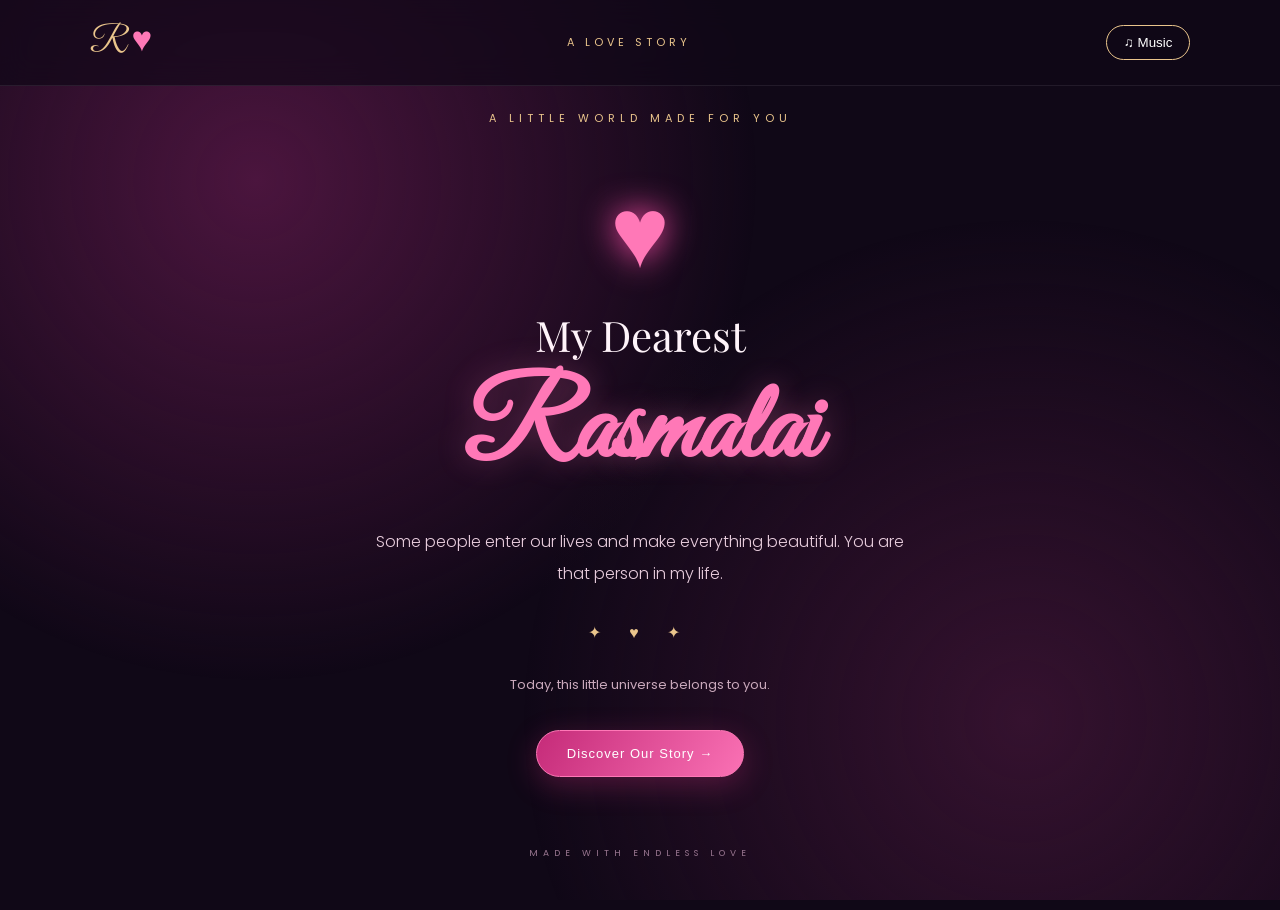
<file: index.html>
<!DOCTYPE html>
<html lang="en">

<head>
<meta charset="UTF-8">
<meta name="viewport" content="width=device-width, initial-scale=1.0">

<title>For My Rasmalai ❤️</title>

<link rel="preconnect" href="https://fonts.googleapis.com">
<link rel="preconnect" href="https://fonts.gstatic.com" crossorigin>

<link href="https://fonts.googleapis.com/css2?family=Great+Vibes&family=Playfair+Display:wght@400;600;700&family=Poppins:wght@300;400;500;600;700&display=swap" rel="stylesheet">

<link rel="stylesheet" href="style.css">

</head>

<body>

<div class="background-glow"></div>
<div id="particles"></div>

<!-- NAVIGATION -->

<nav class="navbar">

    <div class="logo">R <span>♥</span></div>

    <div class="nav-text">A LOVE STORY</div>

    <button class="music-btn" onclick="toggleMusic()" id="musicBtn">
        ♫ Music
    </button>

</nav>


<!-- SCREEN 1: WELCOME -->

<section class="page active" id="page1">

    <div class="hero">

        <span class="top-label">A LITTLE WORLD MADE FOR YOU</span>

        <div class="main-heart">♥</div>

        <h1>My Dearest</h1>

        <h2 class="script-title">Rasmalai</h2>

        <p class="hero-description">
            Some people enter our lives and make
            everything beautiful.
            You are that person in my life.
        </p>

        <div class="divider">✦ ♥ ✦</div>

        <p class="small-caption">
            Today, this little universe belongs to you.
        </p>

        <button class="primary-btn" onclick="goTo(2)">
            Discover Our Story <span>→</span>
        </button>

        <div class="scroll-text">
            MADE WITH ENDLESS LOVE
        </div>

    </div>

</section>


<!-- SCREEN 2: LOVE STORY -->

<section class="page" id="page2">

    <div class="section-container">

        <span class="top-label">OUR JOURNEY</span>

        <h1 class="section-title">A Story Written By Heart</h1>

        <p class="section-description">
            Three dates. Countless feelings.
            One beautiful love story.
        </p>


        <div class="timeline">

            <div class="timeline-item">

                <div class="timeline-icon">💌</div>

                <div class="timeline-card">

                    <span class="date">03 MAY</span>

                    <h2>The Beginning</h2>

                    <h3>The Day I Proposed You ❤️</h3>

                    <p>
                        3 May...
                        A day when I gathered all my courage
                        and expressed what my heart
                        had been feeling.
                        I asked you to be a part of my life.
                    </p>

                    <div class="memory-quote">
                        "That was the day I told my heart's
                        biggest secret to you."
                    </div>

                </div>

            </div>


            <div class="timeline-item">

                <div class="timeline-icon">💍</div>

                <div class="timeline-card">

                    <span class="date">07 MAY</span>

                    <h2>The Most Beautiful YES</h2>

                    <h3>The Day You Accepted Me 🥹</h3>

                    <p>
                        7 May...
                        The day you accepted my love.
                        A simple YES became one of
                        the most beautiful moments
                        of my entire life.
                    </p>

                    <div class="memory-quote">
                        "Your YES became my favourite
                        word in the whole world."
                    </div>

                </div>

            </div>


            <div class="timeline-item">

                <div class="timeline-icon">🌹</div>

                <div class="timeline-card">

                    <span class="date">30 AUGUST</span>

                    <h2>A Day To Remember</h2>

                    <h3>Our Special Day ❤️</h3>

                    <p>
                        30 August...
                        A date that will always have
                        a special place in my heart.
                        Some memories are too precious
                        to be explained in words.
                    </p>

                    <div class="memory-quote">
                        "Some dates are not just dates.
                        They are emotions."
                    </div>

                </div>

            </div>

        </div>

        <button class="primary-btn" onclick="goTo(3)">
            Continue Our Story →
        </button>

    </div>

</section>


<!-- SCREEN 3: SPECIAL MESSAGE -->

<section class="page" id="page3">

    <div class="message-container">

        <span class="top-label">FROM MY HEART</span>

        <h1 class="script-title">My Rasmalai</h1>

        <div class="ornament">♡</div>

        <div class="letter">

            <p>My Dearest Rasmalai,</p>

            <p>
                Pata hai, jab maine tumhe 3 May ko
                propose kiya tha, tab mujhe nahi pata tha
                ki meri zindagi ka sabse khoobsurat
                safar shuru hone wala hai.
            </p>

            <p>
                Phir 7 May ko tumhara YES...
                Shayad tumhare liye woh ek chhota sa
                jawab raha ho, lekin mere liye woh
                meri duniya ki sabse badi khushi thi.
            </p>

            <p>
                Aur 30 August...
                Yeh din bhi meri zindagi ke un
                khoobsurat lamhon mein se ek hai
                jinhe main kabhi bhoolna nahi chahta.
            </p>

            <p>
                Main perfect insaan nahi hoon,
                lekin tumhe khush rakhne ki koshish
                hamesha karta rahunga.
            </p>

            <p>
                Bas itna chahta hoon ki zindagi ke
                har naye din mein tumhara saath mile.
            </p>

            <div class="signature">
                Forever Yours ❤️
            </div>

        </div>

        <button class="primary-btn" onclick="goTo(4)">
            Something Special Awaits →
        </button>

    </div>

</section>


<!-- SCREEN 4: BIRTHDAY CAKE -->

<section class="page" id="page4">

    <div class="cake-section">

        <span class="top-label">YOUR SPECIAL DAY</span>

        <h1 class="script-title">Happy Birthday</h1>

        <h2 class="birthday-name">My Rasmalai ❤️</h2>

        <p>
            Today the universe celebrates someone
            truly magical.
        </p>

        <div class="cake-wrapper">

            <div class="cake-candle">

                <div class="flame" id="flame"></div>

            </div>

            <div class="cake-top">
                <span>♥</span>
                <span>♥</span>
            </div>

            <div class="cake-middle"></div>

            <div class="cake-bottom"></div>

            <div class="cake-plate"></div>

        </div>

        <h3 class="wish-text" id="wishText">
            Close your eyes and make a wish ✨
        </h3>

        <button class="primary-btn" onclick="blowCandle()">
            Blow The Candle 🕯️
        </button>

        <button class="secondary-btn" onclick="goTo(5)">
            Next Surprise →
        </button>

    </div>

</section>


<!-- SCREEN 5: PROMISE -->

<section class="page" id="page5">

    <div class="promise-container">

        <span class="top-label">A PROMISE FROM ME</span>

        <h1 class="script-title">My Promise To You</h1>

        <div class="promise-list">

            <div class="promise">
                <span>♡</span>
                I promise to respect your feelings.
            </div>

            <div class="promise">
                <span>♡</span>
                I promise to stand beside you.
            </div>

            <div class="promise">
                <span>♡</span>
                I promise to make you smile.
            </div>

            <div class="promise">
                <span>♡</span>
                I promise to keep choosing you.
            </div>

            <div class="promise">
                <span>♡</span>
                I promise to love you every day.
            </div>

        </div>

        <h2 class="promise-ending">
            Not just today... But Forever. ❤️
        </h2>

        <button class="primary-btn" onclick="goTo(6)">
            Open Your Secret Gift 🎁
        </button>

    </div>

</section>


<!-- SCREEN 6: SECRET GIFT -->

<section class="page" id="page6">

    <div class="gift-container">

        <span class="top-label">A LITTLE SURPRISE</span>

        <h1 class="script-title">Something For You</h1>

        <div class="gift-box" onclick="openGift()">
            🎁
        </div>

        <h2 id="giftMessage">
            There is something hidden inside...
        </h2>

        <p>Tap the gift to discover it.</p>

        <button class="primary-btn hidden" id="finalBtn"
                onclick="goTo(7)">
            Discover The Final Surprise →
        </button>

    </div>

</section>


<!-- SCREEN 7: FINALE -->

<section class="page" id="page7">

    <div class="finale-container">

        <span class="top-label">TO MY ONE AND ONLY</span>

        <div class="final-heart">❤️</div>

        <h1>Happy Birthday</h1>

        <h2 class="script-title">Rasmalai</h2>

        <div class="final-divider">✦ ♡ ✦</div>

        <p>
            You are my favourite person,
            my sweetest feeling,
            and my forever story.
        </p>

        <h2 class="final-love">
            I LOVE YOU INFINITELY ❤️
        </h2>

        <button class="primary-btn" onclick="celebrate()">
            Celebrate Your Birthday 🎆
        </button>

        <div id="celebrationMessage"></div>

        <button class="secondary-btn" onclick="goTo(1)">
            Relive Our Story ↻
        </button>

    </div>

</section>


<script src="script.js"></script>

</body>
</html>
</file>
<file: style.css>
:root {
    --pink: #ff78b7;
    --gold: #eac58c;
    --white: #fff4fa;
    --dark: #100817;
}

* {
    margin: 0;
    padding: 0;
    box-sizing: border-box;
}

html {
    scroll-behavior: smooth;
}

body {
    background: var(--dark);
    color: var(--white);
    font-family: 'Poppins', sans-serif;
    overflow-x: hidden;
}

.background-glow {
    position: fixed;
    width: 100%;
    height: 100%;
    background:
        radial-gradient(circle at 20% 20%,
        #4b153e 0%, transparent 40%),
        radial-gradient(circle at 80% 80%,
        #35122f 0%, transparent 40%);

    z-index: -3;
}

#particles {
    position: fixed;
    inset: 0;
    pointer-events: none;
    z-index: 10;
}

.navbar {
    position: fixed;
    top: 0;
    left: 0;
    width: 100%;
    padding: 20px 7%;
    display: flex;
    justify-content: space-between;
    align-items: center;
    z-index: 50;

    background: rgba(16,8,23,.7);
    backdrop-filter: blur(15px);
    border-bottom: 1px solid rgba(255,255,255,.08);
}

.logo {
    font-family: 'Great Vibes';
    font-size: 35px;
    color: var(--gold);
}

.logo span {
    color: var(--pink);
}

.nav-text {
    letter-spacing: 4px;
    font-size: 11px;
    color: var(--gold);
}

.music-btn {
    padding: 9px 17px;
    border: 1px solid var(--gold);
    background: transparent;
    color: white;
    border-radius: 30px;
    cursor: pointer;
}

.page {
    min-height: 100vh;
    width: 100%;
    padding: 110px 20px 50px;

    display: none;
    align-items: center;
    justify-content: center;
    text-align: center;
}

.page.active {
    display: flex;
    animation: pageEnter 1s ease;
}

@keyframes pageEnter {
    from {
        opacity: 0;
        transform: translateY(25px);
    }

    to {
        opacity: 1;
        transform: translateY(0);
    }
}

.hero {
    max-width: 800px;
}

.top-label {
    font-size: 11px;
    letter-spacing: 5px;
    color: var(--gold);
    display: block;
    margin-bottom: 30px;
}

.main-heart {
    font-size: 100px;
    color: var(--pink);
    text-shadow: 0 0 35px #ff4eaa;
    animation: heartbeat 1.5s infinite;
}

@keyframes heartbeat {
    50% {
        transform: scale(1.15);
    }
}

h1 {
    font-family: 'Playfair Display', serif;
    font-size: 42px;
    font-weight: 400;
}

.script-title {
    font-family: 'Great Vibes', cursive;
    font-size: clamp(65px, 10vw, 110px);
    color: var(--pink);
    text-shadow: 0 0 30px rgba(255,120,183,.3);
}

.hero-description {
    max-width: 550px;
    margin: 25px auto;
    line-height: 2;
    font-weight: 300;
    color: #e8cddd;
}

.divider,
.final-divider {
    color: var(--gold);
    margin: 30px;
    letter-spacing: 12px;
}

.small-caption {
    color: #c9a8bb;
    font-size: 13px;
    margin-bottom: 35px;
}

.primary-btn {
    padding: 15px 30px;
    border: 1px solid var(--pink);
    border-radius: 40px;

    background: linear-gradient(120deg,#c52b79,#fa71b4);
    color: white;

    font-size: 13px;
    letter-spacing: 1px;
    cursor: pointer;

    box-shadow: 0 8px 30px rgba(255,60,150,.25);
    transition: .4s;
}

.primary-btn:hover {
    transform: translateY(-5px);
    box-shadow: 0 10px 40px #e94b9e;
}

.secondary-btn {
    padding: 13px 25px;
    border-radius: 40px;
    background: transparent;
    color: var(--gold);
    border: 1px solid var(--gold);
    cursor: pointer;
    margin: 15px;
}

.scroll-text {
    margin-top: 70px;
    font-size: 9px;
    letter-spacing: 5px;
    color: #98758f;
}


/* STORY TIMELINE */

.section-container {
    width: 100%;
    max-width: 850px;
}

.section-title {
    font-size: clamp(30px,5vw,45px);
    margin: 20px 0;
}

.section-description {
    color: #c7a9bc;
    margin-bottom: 60px;
}

.timeline {
    position: relative;
    text-align: left;
    padding-left: 30px;
}

.timeline::before {
    content: "";
    position: absolute;
    left: 29px;
    top: 10px;
    bottom: 10px;
    width: 2px;
    background: linear-gradient(
        var(--pink),
        var(--gold),
        var(--pink)
    );
}

.timeline-item {
    display: flex;
    gap: 25px;
    position: relative;
    margin-bottom: 45px;
}

.timeline-icon {
    min-width: 60px;
    height: 60px;
    border: 1px solid var(--pink);
    border-radius: 50%;
    background: #291327;
    display: grid;
    place-items: center;
    font-size: 25px;
    z-index: 2;
    box-shadow: 0 0 20px #a52a67;
}

.timeline-card {
    flex: 1;
    padding: 28px;
    background: rgba(255,255,255,.045);
    border: 1px solid rgba(255,255,255,.12);
    border-radius: 18px;
    backdrop-filter: blur(10px);
}

.date {
    font-size: 11px;
    color: var(--gold);
    letter-spacing: 4px;
}

.timeline-card h2 {
    font-family: 'Playfair Display';
    font-size: 27px;
    margin: 12px 0;
}

.timeline-card h3 {
    color: var(--pink);
    font-size: 14px;
    margin-bottom: 15px;
}

.timeline-card p {
    color: #d3b9cb;
    line-height: 2;
    font-size: 13px;
}

.memory-quote {
    color: var(--gold);
    font-family: 'Playfair Display';
    font-style: italic;
    margin-top: 20px;
    font-size: 14px;
}


/* LOVE LETTER */

.message-container {
    max-width: 700px;
}

.ornament {
    font-size: 55px;
    color: var(--pink);
    margin: 20px;
}

.letter {
    text-align: left;
    padding: 35px;
    border: 1px solid rgba(234,197,140,.4);
    background: rgba(255,255,255,.045);
    border-radius: 15px;
    line-height: 2.1;
    color: #f3dce9;
}

.letter p {
    margin-bottom: 22px;
}

.signature {
    font-family: 'Great Vibes';
    color: var(--pink);
    font-size: 40px;
    text-align: right;
    margin-top: 25px;
}


/* BIRTHDAY CAKE */

.cake-section {
    max-width: 650px;
}

.birthday-name {
    font-family: 'Great Vibes';
    font-size: 65px;
    color: var(--gold);
    margin: 10px;
}

.cake-wrapper {
    position: relative;
    width: 240px;
    margin: 110px auto 70px;
}

.cake-bottom,
.cake-middle,
.cake-top {
    position: relative;
    margin: auto;
    border-radius: 15px;
    background: linear-gradient(
        90deg,
        #a93473,
        #ff9dc9,
        #b52b72
    );
    box-shadow: inset 0 -8px 10px rgba(0,0,0,.2);
}

.cake-bottom {
    height: 65px;
    width: 240px;
}

.cake-middle {
    height: 55px;
    width: 195px;
    background: linear-gradient(90deg,#f3b3cd,#fff0f5,#e7a4c4);
}

.cake-top {
    height: 50px;
    width: 145px;
    background: linear-gradient(90deg,#a93473,#ffb6d9,#a93473);
}

.cake-top span {
    color: white;
    margin: 15px;
}

.cake-plate {
    height: 13px;
    width: 265px;
    background: linear-gradient(90deg,#b28b60,#ffe0aa,#b28b60);
    border-radius: 50%;
    margin-top: -5px;
}

.cake-candle {
    position: absolute;
    top: -65px;
    left: 114px;
    width: 12px;
    height: 65px;
    background: repeating-linear-gradient(
        45deg,
        white,
        white 5px,
        pink 5px,
        pink 10px
    );
    z-index: 3;
}

.flame {
    position: absolute;
    top: -25px;
    left: -5px;
    height: 25px;
    width: 22px;
    background: radial-gradient(yellow,orange,red);
    border-radius: 50%;
    box-shadow: 0 0 30px orange;
    animation: flicker .3s infinite alternate;
}

@keyframes flicker {
    to {
        transform: scale(.8) rotate(10deg);
    }
}

.wish-text {
    color: var(--gold);
    margin: 30px 0;
    font-family: 'Playfair Display';
}


/* PROMISE */

.promise-container {
    max-width: 650px;
}

.promise-list {
    margin: 50px 0;
    text-align: left;
}

.promise {
    padding: 20px;
    margin: 13px 0;
    background: rgba(255,255,255,.05);
    border-left: 3px solid var(--pink);
    border-radius: 8px;
    color: #ead6e2;
}

.promise span {
    color: var(--pink);
    font-size: 23px;
    margin-right: 15px;
}

.promise-ending {
    color: var(--gold);
    font-family: 'Great Vibes';
    font-size: 42px;
}


/* SECRET GIFT */

.gift-container {
    max-width: 650px;
}

.gift-box {
    font-size: 130px;
    margin: 45px;
    cursor: pointer;
    animation: heartbeat 1.5s infinite;
    transition: .5s;
}

.gift-box:hover {
    transform: scale(1.2) rotate(10deg);
}

.hidden {
    display: none;
}


/* FINAL SCREEN */

.finale-container {
    max-width: 700px;
}

.final-heart {
    font-size: 100px;
    margin: 20px;
    animation: heartbeat 1s infinite;
    filter: drop-shadow(0 0 30px #ff4eaa);
}

.finale-container h1 {
    font-size: clamp(35px,6vw,60px);
}

.final-love {
    color: var(--gold);
    font-size: 19px;
    letter-spacing: 3px;
    margin: 30px;
}

#celebrationMessage {
    font-family: 'Great Vibes';
    font-size: 35px;
    color: var(--pink);
    margin: 30px;
}


/* FLOATING HEARTS */

.floating-heart {
    position: fixed;
    bottom: -30px;
    color: var(--pink);
    animation: floatUp linear forwards;
    pointer-events: none;
    z-index: 20;
}

@keyframes floatUp {
    to {
        transform: translateY(-110vh) rotate(360deg);
        opacity: 0;
    }
}


/* RESPONSIVE */

@media(max-width:600px) {

    .navbar {
        padding: 15px 5%;
    }

    .nav-text {
        font-size: 8px;
        letter-spacing: 2px;
    }

    .timeline {
        padding-left: 0;
    }

    .timeline::before {
        left: 24px;
    }

    .timeline-item {
        gap: 13px;
    }

    .timeline-icon {
        min-width: 50px;
        height: 50px;
        font-size: 21px;
    }

    .timeline-card {
        padding: 18px;
    }

    .timeline-card h2 {
        font-size: 21px;
    }

    .letter {
        padding: 22px;
        font-size: 13px;
    }

    .script-title {
        font-size: 65px;
    }

    .birthday-name {
        font-size: 50px;
    }

  }
</file>
